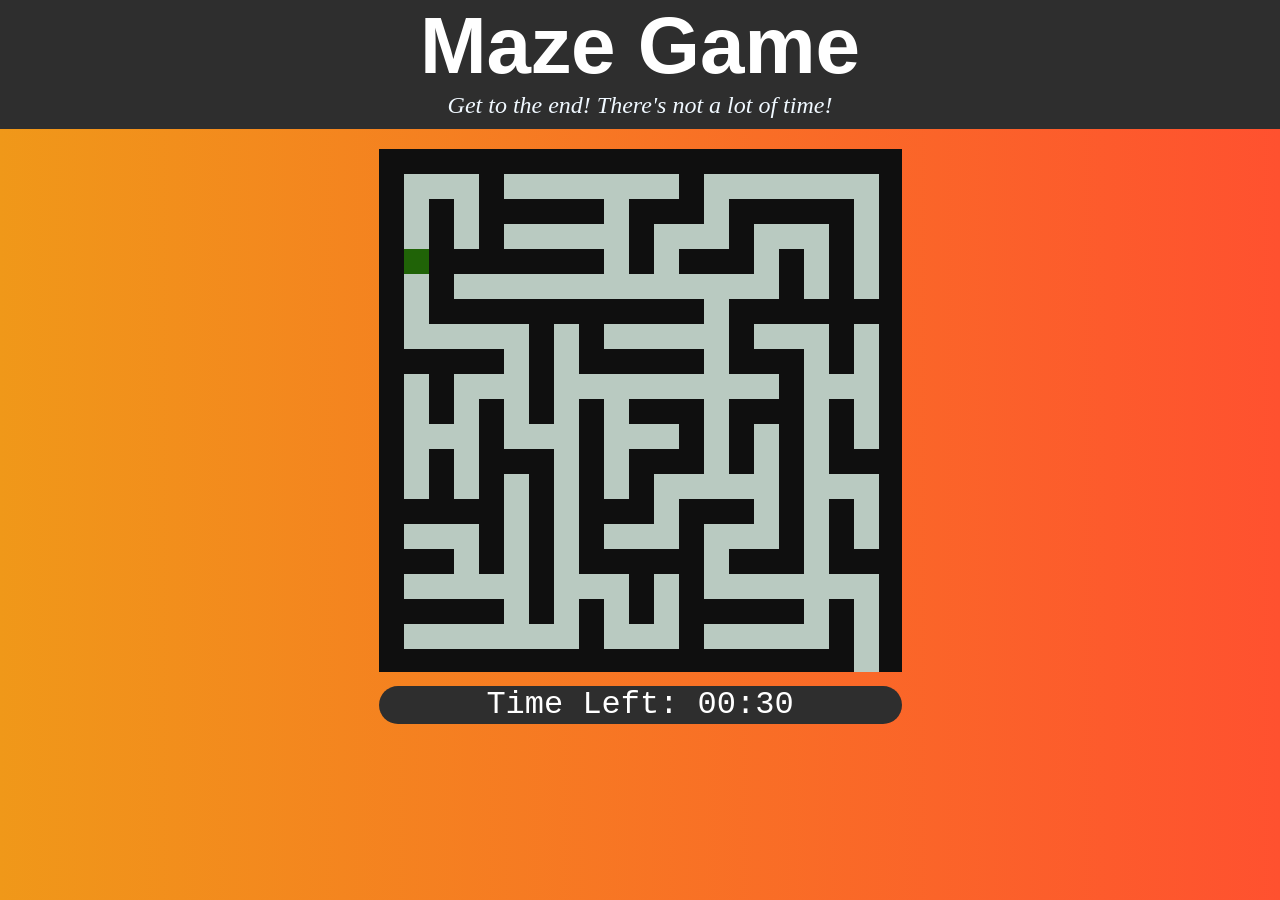
<file: index.html>
<html>
    <head>
        <meta charset="UTF-8"/>
        <title>Maze Game</title>
        <link rel="stylesheet" href="styles.css">
    </head>
    <body>
        <div>
            <div id="wrapper">
                <h1 id="top-heading">Maze Game</h1>
                <div id="game">
                    <p class="subtitle">Get to the end! There's not a lot of time!</p>
                    <div id="style-div"></div>
                    <canvas id="canvas" height="523" width="523">Browser does not support Canvas</canvas>
                    <div id="timer"></div>
                </div>
                <div class="modal" id="gameModal">
                    <div class="modal-content">
                        <div class="modal-header">
                            <span class="close">&times;</span>
                            <h1 class="gamehead"></h3>
                        </div>
                        <div class="modal-footer">
                            <h3 id="movecount" onmouseover="">Play Again?</h3>
                        </div>
                    </div>
                </div>
            </div>
            <script src="game.js"></script>
        </div>
    </body>
</html>
</file>
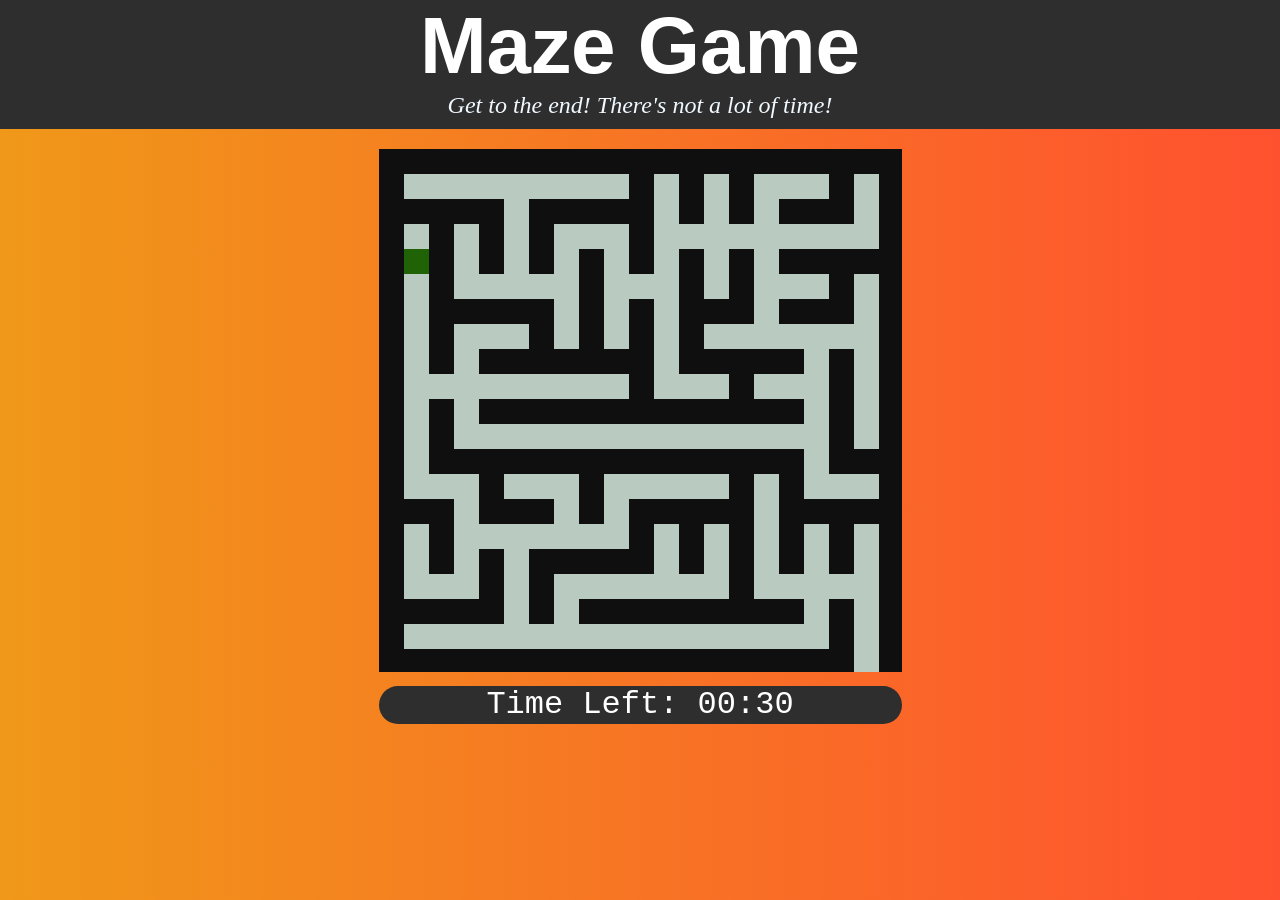
<file: maze.html>
<html>
    <head>
        <meta charset="UTF-8"/>
        <title>Maze Game</title>
        <link rel="stylesheet" href="styles.css">
    </head>
    <body>
        <div>
            <div id="wrapper">
                <h1 id="top-heading">Maze Game</h1>
                <div id="game">
                    <p class="subtitle">Get to the end! There's not a lot of time!</p>
                    <div id="style-div"></div>
                    <canvas id="canvas" height="523" width="523">Browser does not support Canvas</canvas>
                    <div id="timer"></div>
                </div>
                <div class="modal" id="gameModal">
                    <div class="modal-content">
                        <div class="modal-header">
                            <span class="close">&times;</span>
                            <h1 class="gamehead"></h3>
                        </div>
                        <div class="modal-footer">
                            <h3 id="movecount" onmouseover="">Play Again?</h3>
                        </div>
                    </div>
                </div>
            </div>
            <script src="game.js"></script>
        </div>
    </body>
    <!--Maze generation code has been inspired by a similar project from code-projects.org-->
</html>
</file>
<file: styles.css>
* {
    padding: 0;
    margin: 0;
}

body {
    background: #FF512F;  
background: -webkit-linear-gradient(to right, #F09819, #FF512F);  
background: linear-gradient(to right, #F09819, #FF512F);

}

#wrapper {
    margin-left: auto;
    margin-right: auto;
}

#top-heading {
    background-color: rgb(46, 46, 46);
    text-decoration: solid;
    color: white;
    width: 100%;
    height: max-content;
    text-align: center;
    font-size: 80px;
    font-family:'Gill Sans', 'Gill Sans MT', Calibri, 'Trebuchet MS', sans-serif;
}

.subtitle {
    text-align: center;
    margin-bottom: 10px;
    padding-bottom: 10px;
    font-size: x-large;
    color: aliceblue;
    font-style: italic;
    background-color: rgb(46, 46, 46);
    text-decoration:solid;
}

#canvas {
    background: rgb(185,202,193);
    display: block;
    margin: 0 auto;
    margin-top: 20px;
}

#style-div {
    background: rgb(238,238,238);
    display: block;
    margin: 0 auto;
}

#timer {
    background: rgb(46, 46, 46);
    display: block;
    margin: 0 auto;
    margin-top: 14px;
    text-align: center;
    padding-bottom: 1px;
    width: 523;
    font-size: xx-large;
    color: white;
    border: black;
    border-width: 3px;
    border-radius: 20px;
    font-family:'Courier New', Courier, monospace;
}

.modal {
    display: none;
    position: fixed;
    z-index: 1;
    padding-top: 20%;
    left: 0;
    top: 0;
    width: 100%;
    height: 100%;
    overflow: auto;
    background-color: rgba(0,0,0,0.5);
    border: black;
    border-width: 4px;
    border-radius: 19px;
}

.modal-content {
    position: relative;
    background-color: rgb(78, 218, 44);
    margin: auto;
    padding: 0;
    border: 1px solid rgb(136,136,136);
    width: 30%;
    height: max-content;
    box-shadow: 0 4px 8px 0 rgba(0,0,0,0.3), 0 6px 20px 0 (0,0,0,0.2);
    -webkit-animation-name: top-animate;
    -webkit-animation-duration: 0.5s;
    animation-name: top-animate;
    animation-duration: 0.5s;
}

@keyframes top-animate {
    from {
        top: -300px;
        opacity: 0;
    }

    to {
        top: 0;
        opacity: 1;
    }
}

@-webkit-keyframes top-animate {
    from {
        top: -300px;
        opacity: 0;
    }

    to {
        top: 0;
        opacity: 1;
    }
}

.modal-header {
    background-color: #f02626; 
    color: white;
    padding: 2px 15px;
    height: 60%;
    text-align: center;
}

.modal-body {
    padding: 2px 15px;
}

.modal-footer {
    background-color: rgb(78, 218, 44);
    color: white;
    padding: 2px 15px;
    height: 60%;
    text-align: center;
}

#movecount {
    cursor: pointer;
}

.close {
    color: aliceblue;
    float: right;
    font-size: 30px;
    font-weight: bold;
}

.close:focus, .close:hover {
    color: black;
    cursor: pointer;
    text-decoration: none;
}
</file>
